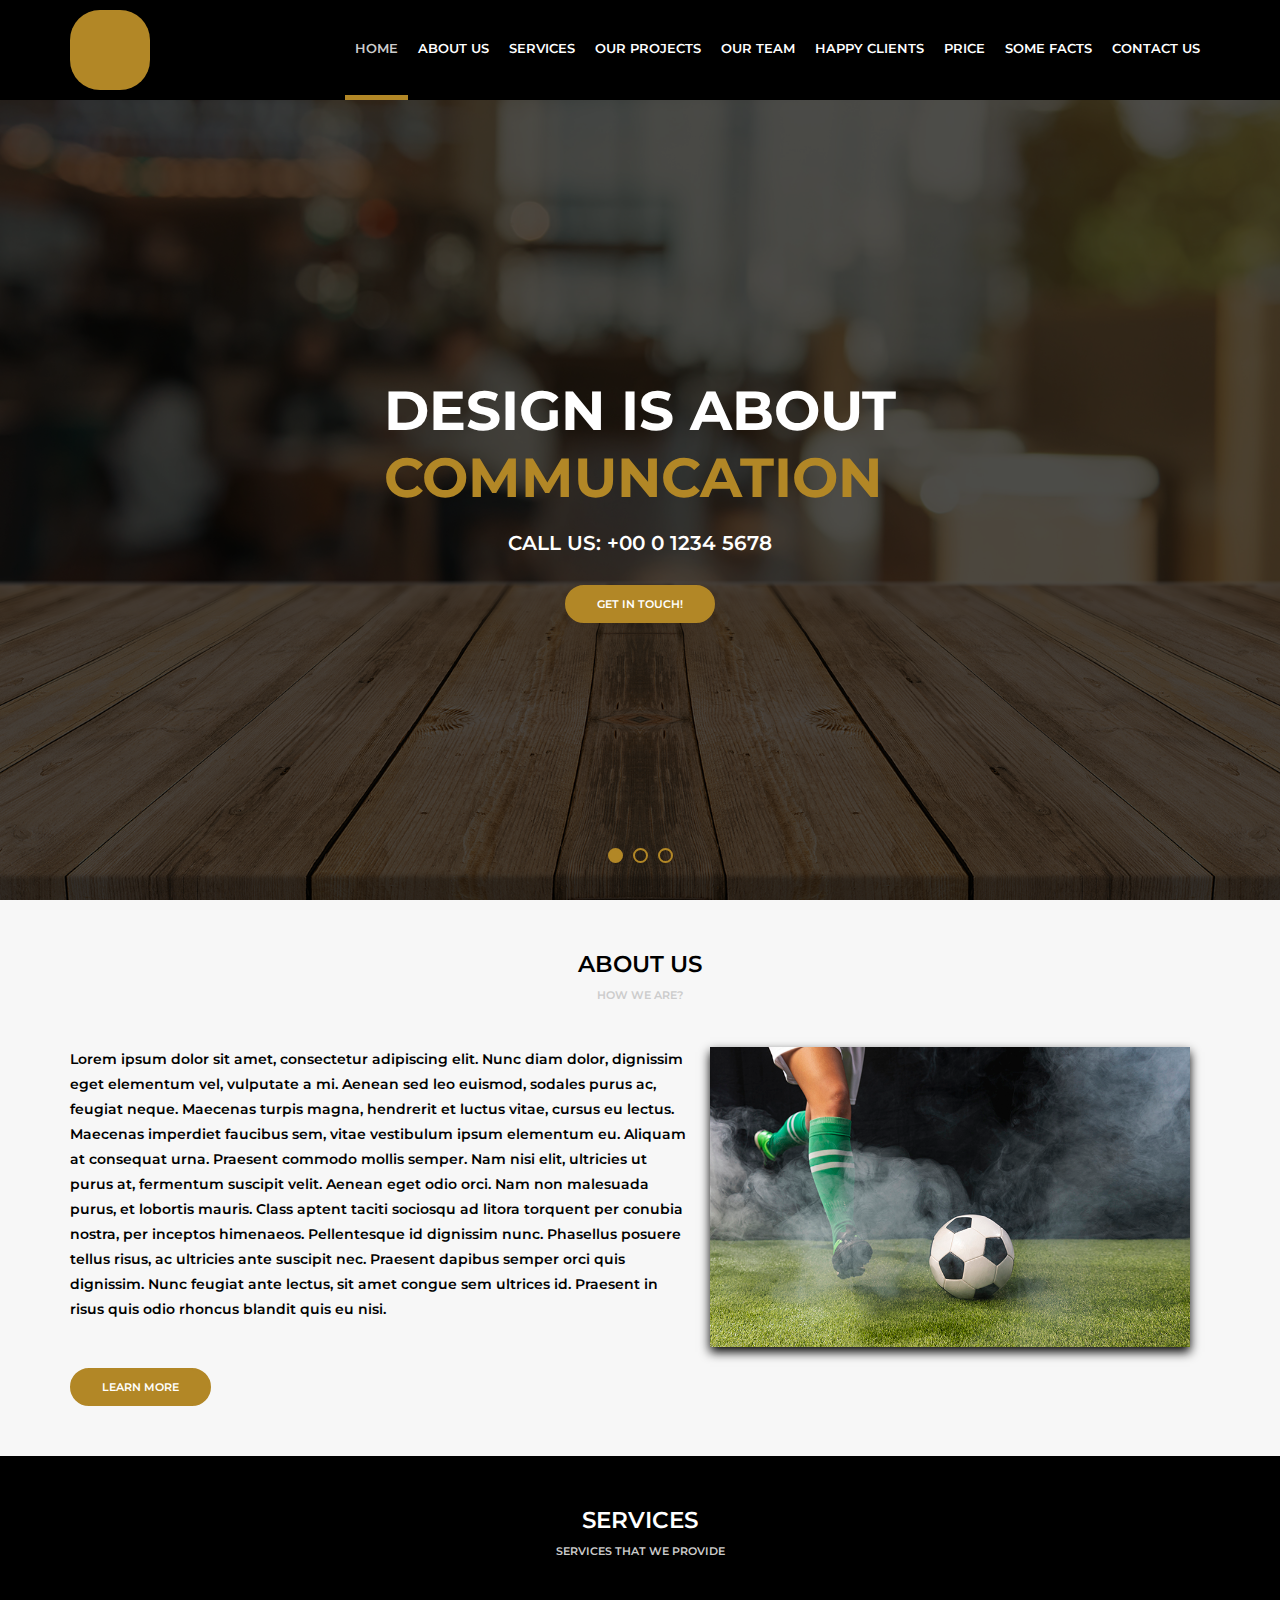
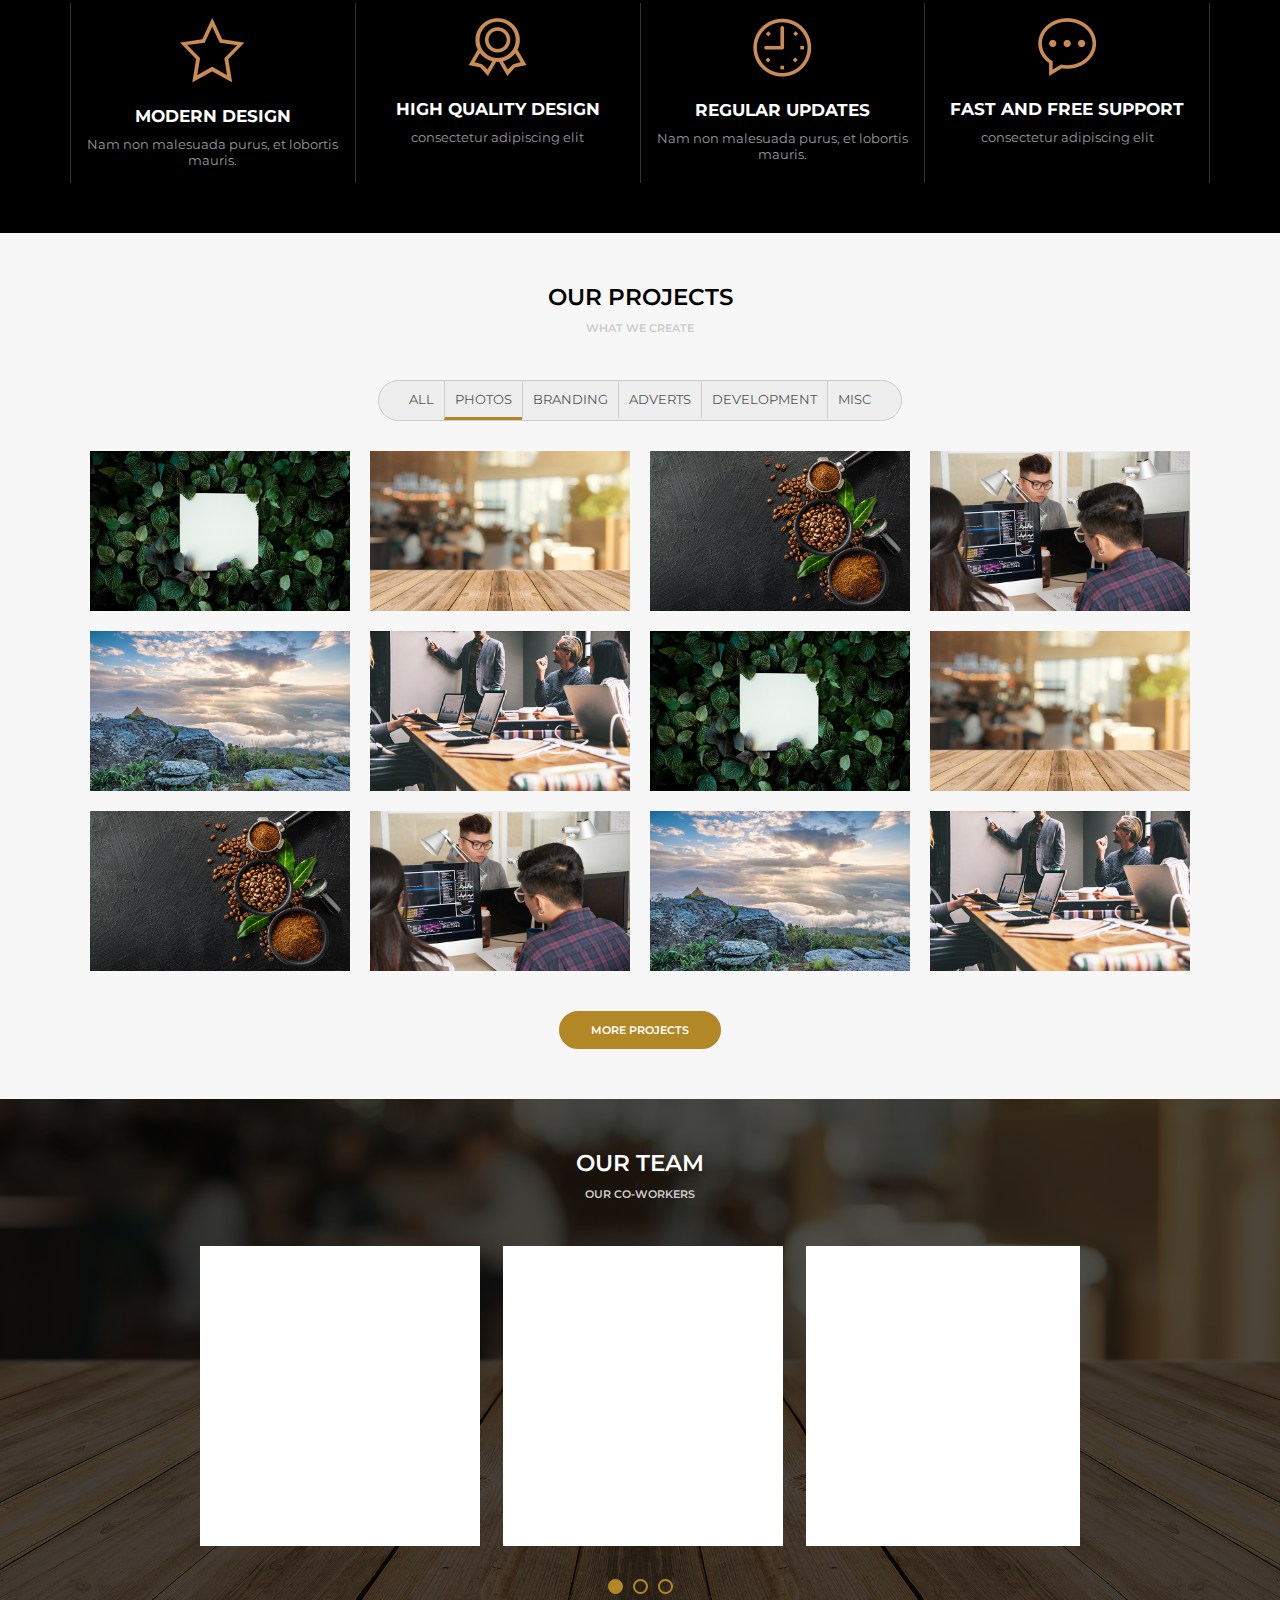
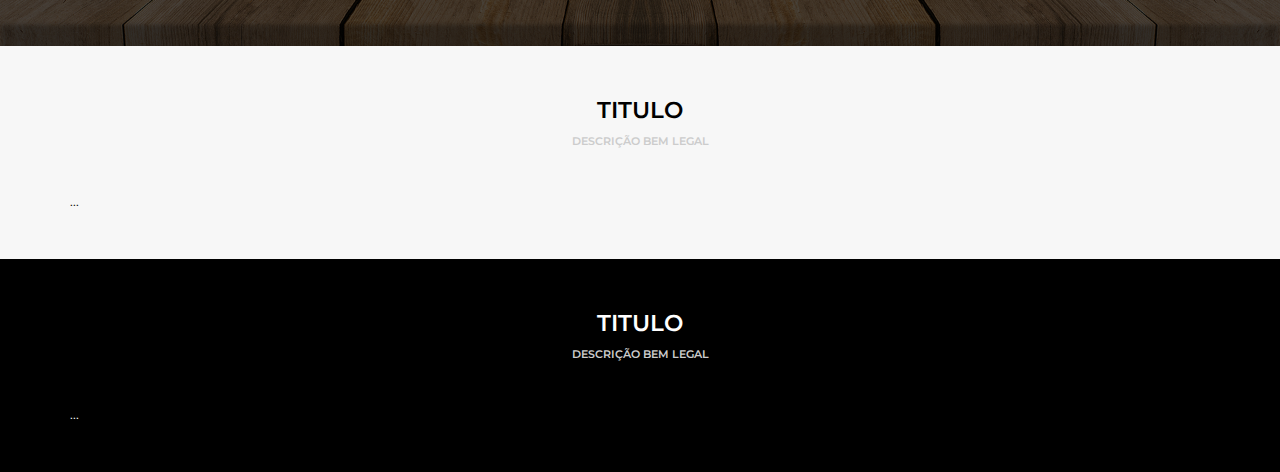
<file: index.html>
<!DOCTYPE html>
<html lang="en">
<head>
    <meta charset="UTF-8">
    <meta http-equiv="X-UA-Compatible" content="IE=edge">
    <meta name="viewport" content="width=device-width, initial-scale=1.0">
    <title>Awax</title>
    <link rel="stylesheet" href="assets/css/style.css">
    <link rel="stylesheet" href="assets/images/">
    <link rel="stylesheet" href="media/">
</head>
<body>
    <header>
        <div class="header">
            <div class="logo">
                <div class="logoimg"></div>
            </div>
            <div class="menu">
                <nav>
                    <ul>
                        <li class="active"><a href="">Home</a></li>
                        <li><a href="">About Us</a></li>
                        <li><a href="">Services</a></li>
                        <li><a href="">Our Projects</a></li>
                        <li><a href="">Our Team</a></li>
                        <li><a href="">Happy Clients</a></li>
                        <li><a href="">Price</a></li>
                        <li><a href="">Some Facts</a></li>
                        <li><a href="">Contact Us</a></li>
                    </ul>
                </nav>
            </div>
        </div>
    </header>

    <main>
      <section class="banner">
          <div class="sliders">
              <div class="slide">
                  <div class="slide--area">
                      <h1>Design is about <br/><span>Communcation</span></h1>
                      <h2>Call us: +00 0 1234 5678</h2>
                      <a href="" class="button">Get in touch!</a>
                    </div>
                </div>
                <div class="slide">
                    <div class="slide--area">
                        <h1>Design is about <br/><span>Communcation</span></h1>
                        <h2>Call us: +00 0 1234 5678</h2>
                        <a href="" class="button">Get in touch!</a>
                      </div>
                  </div>
                  <div class="slide">
                    <div class="slide--area">
                        <h1>Design is about <br/><span>Communcation</span></h1>
                        <h2>Call us: +00 0 1234 5678</h2>
                        <a href="" class="button">Get in touch!</a>
                      </div>
                  </div>
            </div>
            <div class="sliders--pointers">
              <div class="pointer active"></div>
              <div class="pointer"></div>
              <div class="pointer"></div>
            </div>
        </section>

        
        <section class="default light">
            <div class="section--title">About us</div>
            <div class="section--desc">How we are?</div>
            <div class="section--body">
                <div class="section--aboutus">
                    <div class="section--aboutus--left">
                        <p>Lorem ipsum dolor sit amet, consectetur adipiscing elit. Nunc diam dolor, dignissim eget elementum vel, vulputate a mi. Aenean sed leo euismod, sodales purus ac, feugiat neque. Maecenas turpis magna, hendrerit et luctus vitae, cursus eu lectus. Maecenas imperdiet faucibus sem, vitae vestibulum ipsum elementum eu. Aliquam at consequat urna. Praesent commodo mollis semper. Nam nisi elit, ultricies ut purus at, fermentum suscipit velit. Aenean eget odio orci. Nam non malesuada purus, et lobortis mauris. Class aptent taciti sociosqu ad litora torquent per conubia nostra, per inceptos himenaeos. Pellentesque id dignissim nunc. Phasellus posuere tellus risus, ac ultricies ante suscipit nec. Praesent dapibus semper orci quis dignissim. Nunc feugiat ante lectus, sit amet congue sem ultrices id. Praesent in risus quis odio rhoncus blandit quis eu nisi.</p>
                        <br>                   
                        <a href="" class="button">Learn More</a>
                    </div>
                    <div class="section--aboutus--right">
                        <img src="media/foto9.jpg" />
                    </div>
                </div>
            </div>
        </section>


        <section class="default dark">
            <div class="section--title">Services</div>
            <div class="section--desc">Services that we provide</div>
            <div class="section--body">
                <div class="section--services">
                    <div class="section--service">
                        <img src="assets/images/estrela.png">
                        <h4>Modern Design</h4>
                        <p>Nam non malesuada purus, et lobortis mauris.</p>
                    </div>
                    <div class="section--service">
                        <img src="assets/images/medalha.png">
                        <h4>High Quality Design</h4>
                        <p>consectetur adipiscing elit</p>
                    </div>
                    <div class="section--service">
                        <img src="assets/images/relogio.png" alt="">
                        <h4>Regular Updates</h4>
                        <p>Nam non malesuada purus, et lobortis mauris.</p>
                    </div>
                    <div class="section--service">
                        <img src="assets/images/balao.png" alt="">
                        <h4>Fast and Free Support</h4>
                        <p>consectetur adipiscing elit</p>
                    </div>              
                </div>
            </div>
        </section>


        <section class="default light">
            <div class="section--title">Our projects</div>
            <div class="section--desc">What we create</div>
            <div class="section--body">
                <div class="section--projects">
                    <div class="section--projects--filters">
                        <ul>
                            <li>All</li>
                            <li class="active">Photos</li>
                            <li>Branding</li>
                            <li>Adverts</li>
                            <li>Development</li>
                            <li>Misc</li>
                        </ul>
                    </div>
                    
                    <div class="section--projects--photos">
                        <div class="section--projects--photo">
                            <div class="section--projects--photoarea">
                                <div class="section--projects--photoinfo">
                                    <h5>ABOUT</h5>
                                    <p>imply dummy text of the printing</p></div>
                                <img src="media/foto1.jpg" alt="">
                            </div>
                        </div>
                        <div class="section--projects--photo">
                            <div class="section--projects--photoarea">
                                <div class="section--projects--photoinfo">
                                    <h5>ABOUT</h5>
                                    <p>is a long established fact that a reader will be distracted by the readable content of a page when looking at its layout. The point of using Lorem</p>
                                </div>
                                <img src="media/foto2.jpg" alt="">
                            </div>
                        </div>                        <div class="section--projects--photo">
                            <div class="section--projects--photoarea">
                                <div class="section--projects--photoinfo">
                                    <h5>ABOUT</h5>
                                    <p>imply dummy text of the printing</p></div>
                                <img src="media/foto3.jpg" alt="">
                            </div>
                        </div>                        <div class="section--projects--photo">
                            <div class="section--projects--photoarea">
                                <div class="section--projects--photoinfo">
                                    <h5>ABOUT</h5>
                                    <p>imply dummy text of the printing</p></div>
                                <img src="media/foto4.jpg" alt="">
                            </div>
                        </div>
                        <div class="section--projects--photo">
                            <div class="section--projects--photoarea">
                                <div class="section--projects--photoinfo">
                                    <h5>ABOUT</h5>
                                    <p>imply dummy text of the printing</p></div>
                                <img src="media/foto5.jpg" alt="">
                            </div>
                        </div>
                        <div class="section--projects--photo">
                            <div class="section--projects--photoarea">
                                <div class="section--projects--photoinfo">
                                    <h5>ABOUT</h5>
                                    <p>imply dummy text of the printing</p></div>
                                <img src="media/foto6.jpg" alt="">
                            </div>
                        </div><div class="section--projects--photo">
                            <div class="section--projects--photoarea">
                                <div class="section--projects--photoinfo">
                                    <h5>ABOUT</h5>
                                    <p>imply dummy text of the printing</p></div>
                                <img src="media/foto1.jpg" alt="">
                            </div>
                        </div>
                        <div class="section--projects--photo">
                            <div class="section--projects--photoarea">
                                <div class="section--projects--photoinfo">
                                    <h5>ABOUT</h5>
                                    <p>imply dummy text of the printing</p></div>
                                <img src="media/foto2.jpg" alt="">
                            </div>
                        </div>                        <div class="section--projects--photo">
                            <div class="section--projects--photoarea">
                                <div class="section--projects--photoinfo">
                                    <h5>ABOUT</h5>
                                    <p>imply dummy text of the printing</p></div>
                                <img src="media/foto3.jpg" alt="">
                            </div>
                        </div>                        <div class="section--projects--photo">
                            <div class="section--projects--photoarea">
                                <div class="section--projects--photoinfo">
                                    <h5>ABOUT</h5>
                                    <p>imply dummy text of the printing</p></div>
                                <img src="media/foto4.jpg" alt="">
                            </div>
                        </div>
                        <div class="section--projects--photo">
                            <div class="section--projects--photoarea">
                                <div class="section--projects--photoinfo">
                                    <h5>ABOUT</h5>
                                    <p>imply dummy text of the printing</p></div>
                                <img src="media/foto5.jpg" alt="">
                            </div>
                        </div>
                        <div class="section--projects--photo">
                            <div class="section--projects--photoarea">
                                <div class="section--projects--photoinfo">
                                    <h5>ABOUT</h5>
                                    <p>imply dummy text of the printing</p></div>
                                <img src="media/foto6.jpg" alt="">
                            </div>
                        </div>
                    </div>
                    <a href="" class="button">More Projects</a>
                </div>
            </div>
        </section>  


        <section class="default dark bg-team">
            <div class="section--team--area">
                <div class="section--title">Our  Team</div>
                <div class="section--desc">Our co-workers</div>
                <div class="section--body">
                    <div class="section--team">
                        <div class="sliders">
                            <div class="slide">
                                <div class="slide--area">
                                    ...
                                </div>
                            </div>
                            <div class="slide">
                                <div class="slide--area">
                                    ...
                                </div>
                            </div>
                            <div class="slide">
                                <div class="slide--area">
                                    ...
                                </div>
                            </div>
                        </div>
                    </div>
                    <div class="sliders--pointers">
                        <div class="pointer active"></div>
                        <div class="pointer"></div>
                        <div class="pointer"></div>
                    </div>
                </div>
            </div>
        </section>

        <section class="default light">
            <div class="section--title">Titulo</div>
            <div class="section--desc">Descrição bem legal</div>
            <div class="section--body">
                ...
            </div>
        </section>

        <section class="default dark">
            <div class="section--title">Titulo</div>
            <div class="section--desc">Descrição bem legal</div>
            <div class="section--body">
                ...
            </div>
        </section>

    </main>

    <footer>

    </footer>
</body>
</html>
</file>
<file: assets/css/style.css>
@import url('https://fonts.googleapis.com/css2?family=Montserrat:wght@300;400;600;700&display=swap');
* { /* "*" significa todos os elementos*/
    margin: 0;
    padding: 0;
    box-sizing: border-box;
}
body {
    font-family: "Montserrat", Arial, Helvetica, sans-serif;
    font-size: 13px;
    overflow-x: hidden;
}
header {
    height: 100px;
    background-color: black;
    
}
.header {
    max-width: 1140px;
    height: 100px;
    color: white;
    margin: auto; /*Ajusta para o meio*/
    display: flex; /*Conteúdo dentro do layout é flex*/
    align-items: center;
}
.logo {
    width: 100px;   

}
.logoimg {
    width: 80px;
    height: 80px;
    background-color: #b28726;
    border-radius: 30px;
}

.menu {
    flex: 1;
    display: flex;
    justify-content: flex-end; /*Conteudo vai ser centralizado na direita*/
}
.menu ul,
.menu li {
    list-style: none;
}
.menu ul {
    display: flex; /*Deixa um do lado do outro*/
}
.menu li a {
    color: white;
    text-transform: uppercase; /*Para deixar tudo maiúsulo*/
    font-weight: 600;
    text-decoration: none; /*Tira a linha embaixo do nome*/
    display: flex;
    padding-left: 10px;
    padding-right: 10px;
    height: 100px;
    align-items: center;
    border-bottom: 5px solid black; /*Usamo para não dar uma animação quando passa o mouse por cima*/
}
.menu a:hover,
.menu .active a {
    border-bottom: 5px solid #B28726;
    color: #CCC;
}
.button {    
    display: inline-block; /*Bloqueia o conteúdo para edições*/
    padding: 10px 30px;
    margin-top: 30px;
    color: white;
    background-color: #b28726;
    text-transform: uppercase;
    border: 2px solid #b28726;
    border-radius: 20px;
    font-weight: 600;
    text-decoration: none;
    font-size: 11px;
}
.button:hover {
    color: #333;
}

/*Banner*/
.banner {
    height: calc(100vh - 100px); /*Usando o vh podemos deixar do tamanho do monitor da pessoa sem usar o JavaScript, e a função calc() faz um calculo*/
    background-color: #333;
    background-image: url('../images/bg.jpg');
    background-size: cover; /*Ajusta o tamanho para que ocupe todo o espaço*/
    background-position: bottom;
    overflow: hidden;
}
.banner .sliders {
    width: 1000vw;
    height: 100%;
}
.banner .slide {
    width: 100vw;
    height: 100%;
    display: inline-block; /*Inline para deixar um do lado do outro e block para manter as configurações*/
    background-color: rgba(0, 0, 0, 0.7);
}
.banner .slide--area {
    display: flex; /*deixa um do lado do outro*/
    flex-direction: column; /*Muda o formato do flex, deixando ele em coluna, no caso*/
    height: 100%;
    align-items: center;
    color: white;
    justify-content: center;
}
.banner h1 {
    text-transform: uppercase;
    font-weight: bold;
    font-size: 55px;
}
.banner h1 span {
    color: #b28726;
}
.banner h2 {
    text-transform: uppercase;
    margin-top: 20px;
    font-weight: 600;
    font-size: 20px;
}
.banner a {
    display: block; /*Bloqueia o conteúdo para edições*/
    padding: 10px 30px;
    margin-top: 30px;
    color: white;
    background-color: #b28726;
    text-transform: uppercase;
    border: 2px solid #b28726;
    border-radius: 20px;
    font-weight: 600;
    text-decoration: none;
    font-size: 11px;

}
.banner .sliders--pointers {
    position: absolute; /*Fica independente da área, se tirarmos o banner não vai deixar aparecer*/
    width: 100vw;
    height: 20px;
    margin-top: -55px;
    display: flex; /*Deixa um do lado do outro / Alinhamento*/
    justify-content: center; /*Ajusta para deixa-los no centro da tela*/
    align-items: center; /*Ajusta para deixá-los no centro do local alocado*/
}
.banner .pointer {
    width: 15px;
    height: 15px;
    border: 2px solid #b28726;
    border-radius: 8px;
    margin-right: 5px;
    margin-left: 5px;
    cursor: pointer; /*Indica que o local é clicável*/
}
.banner .pointer:hover,
.banner .active {
    background-color: #b28726;
}

/*Sectoins*/
.default {
    width: 100vw;
    padding-top: 50px;
    padding-bottom: 50px;
}
.default .section--title,
.default .section--desc {
    text-align: center;
    text-transform: uppercase;
    font-weight: 600;
}
.default .section--title {
    font-size: 23px;
}
.default .section--desc {
    font-size: 11px;
    color: #CCC;
    margin-top: 10px;
    margin-bottom: 45px;
}
.default .section--body {
    max-width: 1140px;
    margin: auto; /*faz ela ir pro meio*/
}
.default.light {
    background-color: #f7f7f7;
}
.default.light .section--title {
    color: black;
}
.default.default.light .section--desc {
    color: #CCC;
}
.default.dark {
    background-color: black;
}
.default.dark .section--title {
    color: white;
}
.default.dark .section--body {
    color: white;
}










/*ÁREAS ESPECÍFICAS*/
.section--aboutus {
    display: flex;
}
.section--aboutus--left {
    flex: 1;
}
.section--aboutus--left p {
    font-size: 14px;
    line-height: 25px;
    font-weight: 600;
}
.section--aboutus--right {
    width: 520px;
    text-align: center;
}
.section--aboutus--right img {
    width: 480px;
    box-shadow: 0px 5px 10px black;
}
.section--aboutus--left .button {
    display: inline-flex;
}





.section--services {
    display: flex;
}
.section--service {
    flex: 1;
    text-align: center;
    border-right: 1px solid #333;
    padding: 15px;
}
.section--service:first-child { /*Aplica somente no primeiro item da lista*/
    border-left: 1px solid #333;
}
.section--service h4 {
    margin-top: 20px;
    text-transform: uppercase;
    font-size: 17px;
}
.section--service p {
    margin-top: 10px;
    font-size: 13px;
    color: #999;
}






.section--projects {
    display: flex;
    flex-direction: column;
    align-items: center;
}
.section--projects--filters {
    border: 1px solid #CCC;
    background-color: #EEE;
    border-radius: 30px;
    display: inline-block;
    padding: 0px 20px;
}
.section--projects--filters ul,
.section--projects--filters li {
    list-style: none;
}
.section--projects--filters li {
    display: inline-block;
    padding: 10px;
    text-transform: uppercase;
    font-size:13px;
    border-left: 1px solid #CCC;
    border-bottom: 3px solid #EEE;
    color: #555;
    display:table-cell; /*Fez com que o a borda se alinhace*/
}
.section--projects--filters li:first-child {
    border-left: 0;
}
.section--projects--filters li:hover,
.section--projects--filters li.active {
    border-bottom: 3px solid #b28726;
}

.section--projects--photos {
    width: 100vw;
    max-width: 1140px;
    margin-top: 20px;
    display: flex; /*Usado para deixar um do lado do outro*/
    flex-wrap: wrap; /*Caso não de na coluna ele pula para a linha de baixo*/
    justify-content: center; /*Centralizar o conteudo*/   
}
.section--projects--photo {
    width: 280px;
}
.section--projects--photoarea {
    margin: 10px;
    width: 260px;
    height: 160px;
}
.section--projects--photoarea img {
    width: inherit;/* inherit Herdar o dado do pai*/
    height: inherit;
}
.section--projects--photoinfo {
    position: absolute;/*Deixa ele em cima da foto, pois no HTML ele está*/
    background: rgba(0, 0, 0, 0.5);
    width: inherit;
    height: inherit;
    display: none;
    flex-direction: column;
    justify-content: center;
    align-items: center;
    color: white;
}
.section--projects--photoinfo h5 {
    margin-top: 2px;
    font-size: 18px;
    font-weight: 600;
}
.section--projects--photoinfo p {
    text-align: center;
}
.section--projects--photoarea:hover .section--projects--photoinfo { /*vamos aplicar o :hover no próximo item*/
    display: flex;
}



.section--team {
    overflow: hidden; /*Remover a área desperdiçada*/
    max-width: 880px;
    margin: auto; /*Ajuda a alinhar*/
}
.section--team--area {
    background-color: rgba(0, 0, 0, 0.7);
    padding-top: 50px;
    padding-bottom: 50px;
}


.bg-team {
    background-image: url('../images/bg.jpg');
    background-size: cover;
    background-position: bottom;
    padding: 0px;
}
.section--team .sliders {
    width: 1000vw;
    height: 100%;
}
.section--team .slide {
    width: 280px;
    height: 100%;
    display: inline-block; 
    background-color: white;
    margin-right: 20px;
    min-height: 300px;
}
.section--team .slide--area {
    display: flex; 
    flex-direction: column;
    height: 100%;
    align-items: center;
    color: white;
    justify-content: center;
}
.section--team--area .sliders--pointers {
    margin-top: 30px;
    height: 20px;
    display: flex; 
    justify-content: center; 
    align-items: center; 
}
.section--team--area .pointer {
    width: 15px;
    height: 15px;
    border: 2px solid #b28726;
    border-radius: 8px;
    margin-right: 5px;
    margin-left: 5px;
    cursor: pointer; 
}
.section--team--area .pointer:hover,
.section--team--area .active {
    background-color: #b28726;
}
</file>
